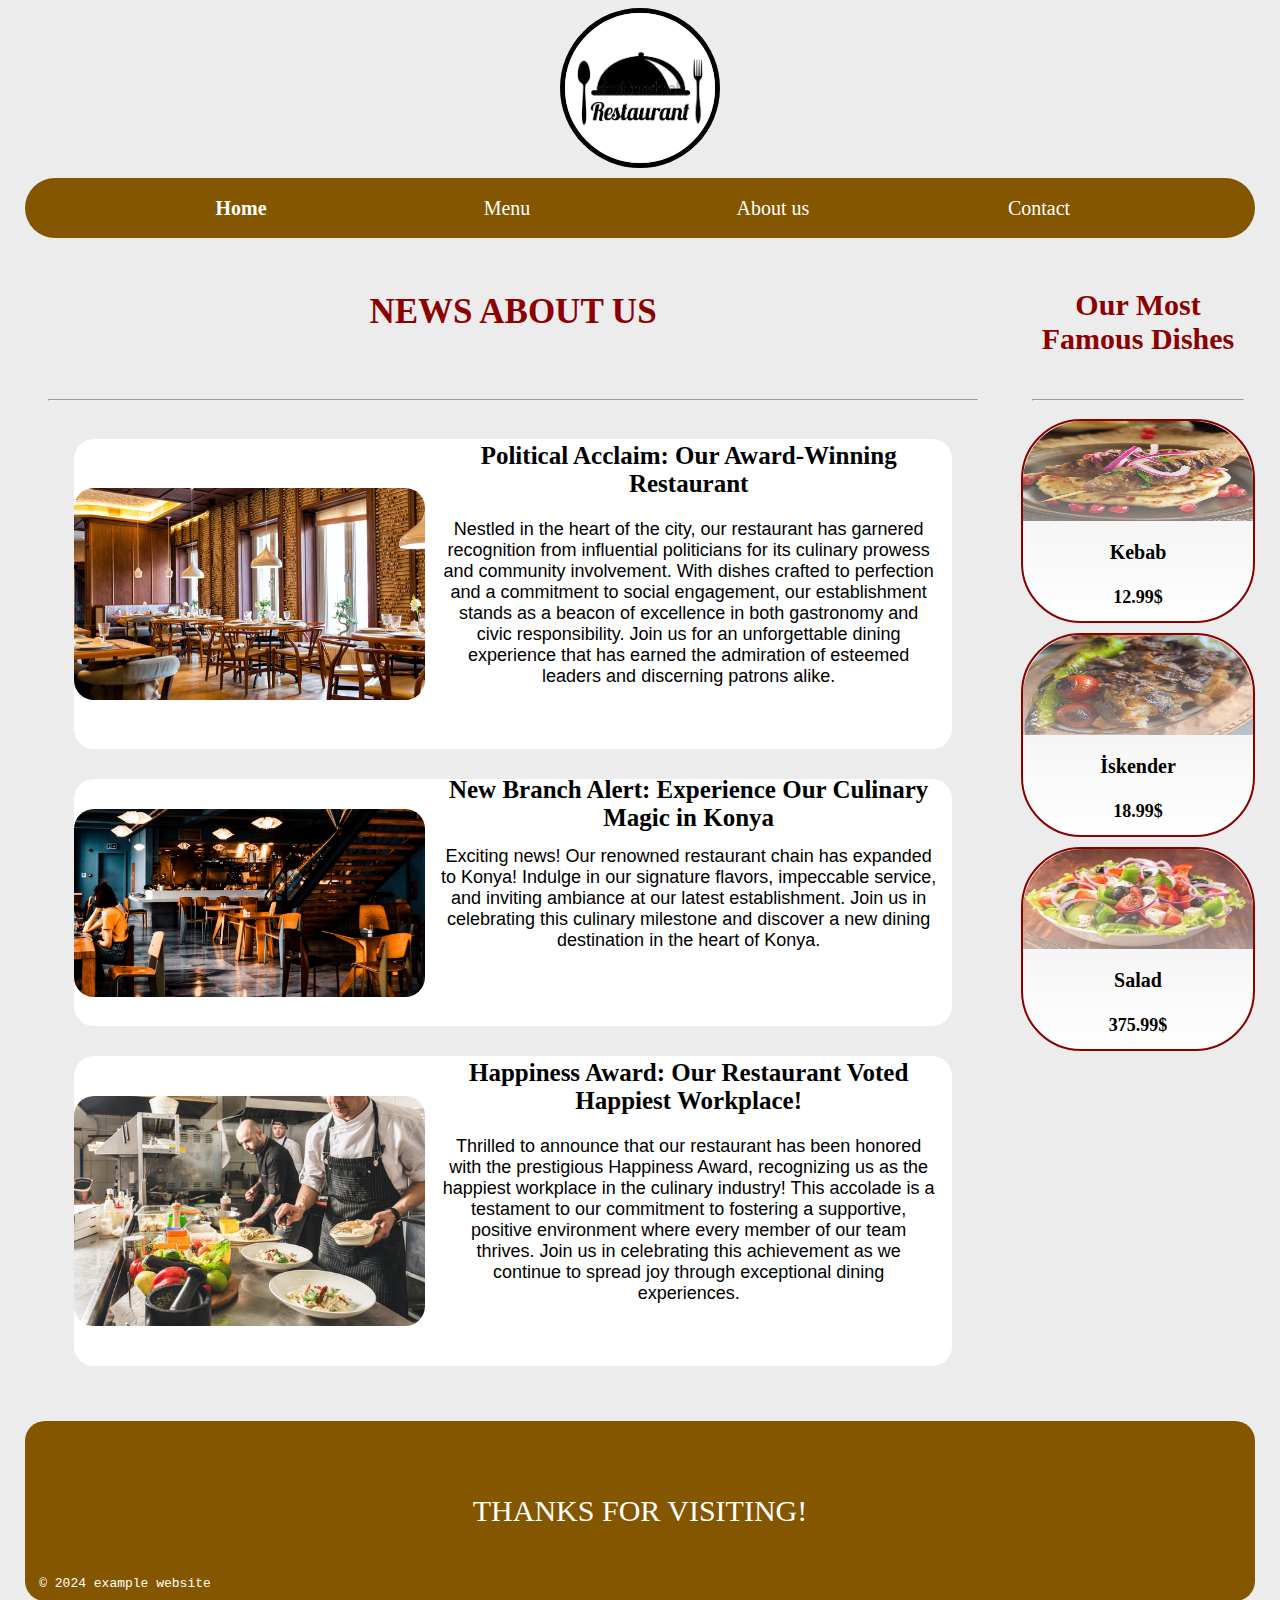
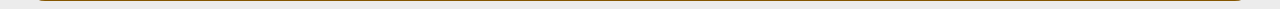
<file: index.html>
<!DOCTYPE html>
<html lang="en">
  <head>
    <meta charset="UTF-8" />
    <meta name="viewport" content="width=device-width, initial-scale=1.0" />

    <title>Home page</title>
    <link rel="icon" type="image/png" href="assets/icons/tab-icon.png" />

    <link rel="stylesheet" href="common/overall-style.css">
    <link rel="stylesheet" href="index-style.css" />
    <link rel="stylesheet" href="common/common-classes.css">
    <link rel="stylesheet" href="common/listing-style.css">
  </head>

  <body>
    <header class="page-header">
      <img src="assets/logo.png" alt="Restaurant Logo" class="main-logo" />
      <nav class="main-nav">
        <a href="#" class="active-nav-tag">Home</a>
        <a href="menu-page/menu.html">Menu</a>
        <a href="about-us-page/about-us.html">About us</a>
        <a href="contact-page/contact.html">Contact</a>
      </nav>
    </header>

    <main>
      <article>
        <h2>NEWS ABOUT US</h2>
        <hr />
        <section class="news clickable">
          <img src="assets/news-pic-1.png" alt="" />
          <h3>Political Acclaim: Our Award-Winning Restaurant</h3>
          <p>
            Nestled in the heart of the city, our restaurant has garnered
            recognition from influential politicians for its culinary prowess
            and community involvement. With dishes crafted to perfection and a
            commitment to social engagement, our establishment stands as a
            beacon of excellence in both gastronomy and civic responsibility.
            Join us for an unforgettable dining experience that has earned the
            admiration of esteemed leaders and discerning patrons alike.
          </p>
        </section>
        <section class="news clickable">
          <img src="assets/news-pic-2.png" alt="" />
          <h3>New Branch Alert: Experience Our Culinary Magic in Konya</h3>
          <p>
            Exciting news! Our renowned restaurant chain has expanded to Konya!
            Indulge in our signature flavors, impeccable service, and inviting
            ambiance at our latest establishment. Join us in celebrating this
            culinary milestone and discover a new dining destination in the
            heart of Konya.
          </p>
        </section>
        <section class="news clickable">
          <img src="assets/news-pic-3.png" alt="" />
          <h3>Happiness Award: Our Restaurant Voted Happiest Workplace!</h3>
          <p>
            Thrilled to announce that our restaurant has been honored with the
            prestigious Happiness Award, recognizing us as the happiest
            workplace in the culinary industry! This accolade is a testament to
            our commitment to fostering a supportive, positive environment where
            every member of our team thrives. Join us in celebrating this
            achievement as we continue to spread joy through exceptional dining
            experiences.
          </p>
        </section>
      </article>

      <aside>
        <h2>Our Most Famous Dishes</h2>
        <hr />
        <section class="dish-listing clickable">
          <img src="assets/meal-pic-1.png" alt="" />
          <p class="dish-name">Kebab</p>
          <p class="dish-price">12.99$</p>
        </section>
        <section class="dish-listing clickable">
          <img src="assets/meal-pic-2.png" alt="" />
          <p class="dish-name">İskender</p>
          <p class="dish-price">18.99$</p>
        </section>
        <section class="dish-listing clickable">
          <img src="assets/meal-pic-3.png" alt="" />
          <p class="dish-name">Salad</p>
          <p class="dish-price">375.99$</p>
        </section>
      </aside>
    </main>

    <footer>
      <p>THANKS FOR VISITING!</p>
      <p class="copright-notice">© 2024 example website</p>
    </footer>
  </body>
</html>
</file>
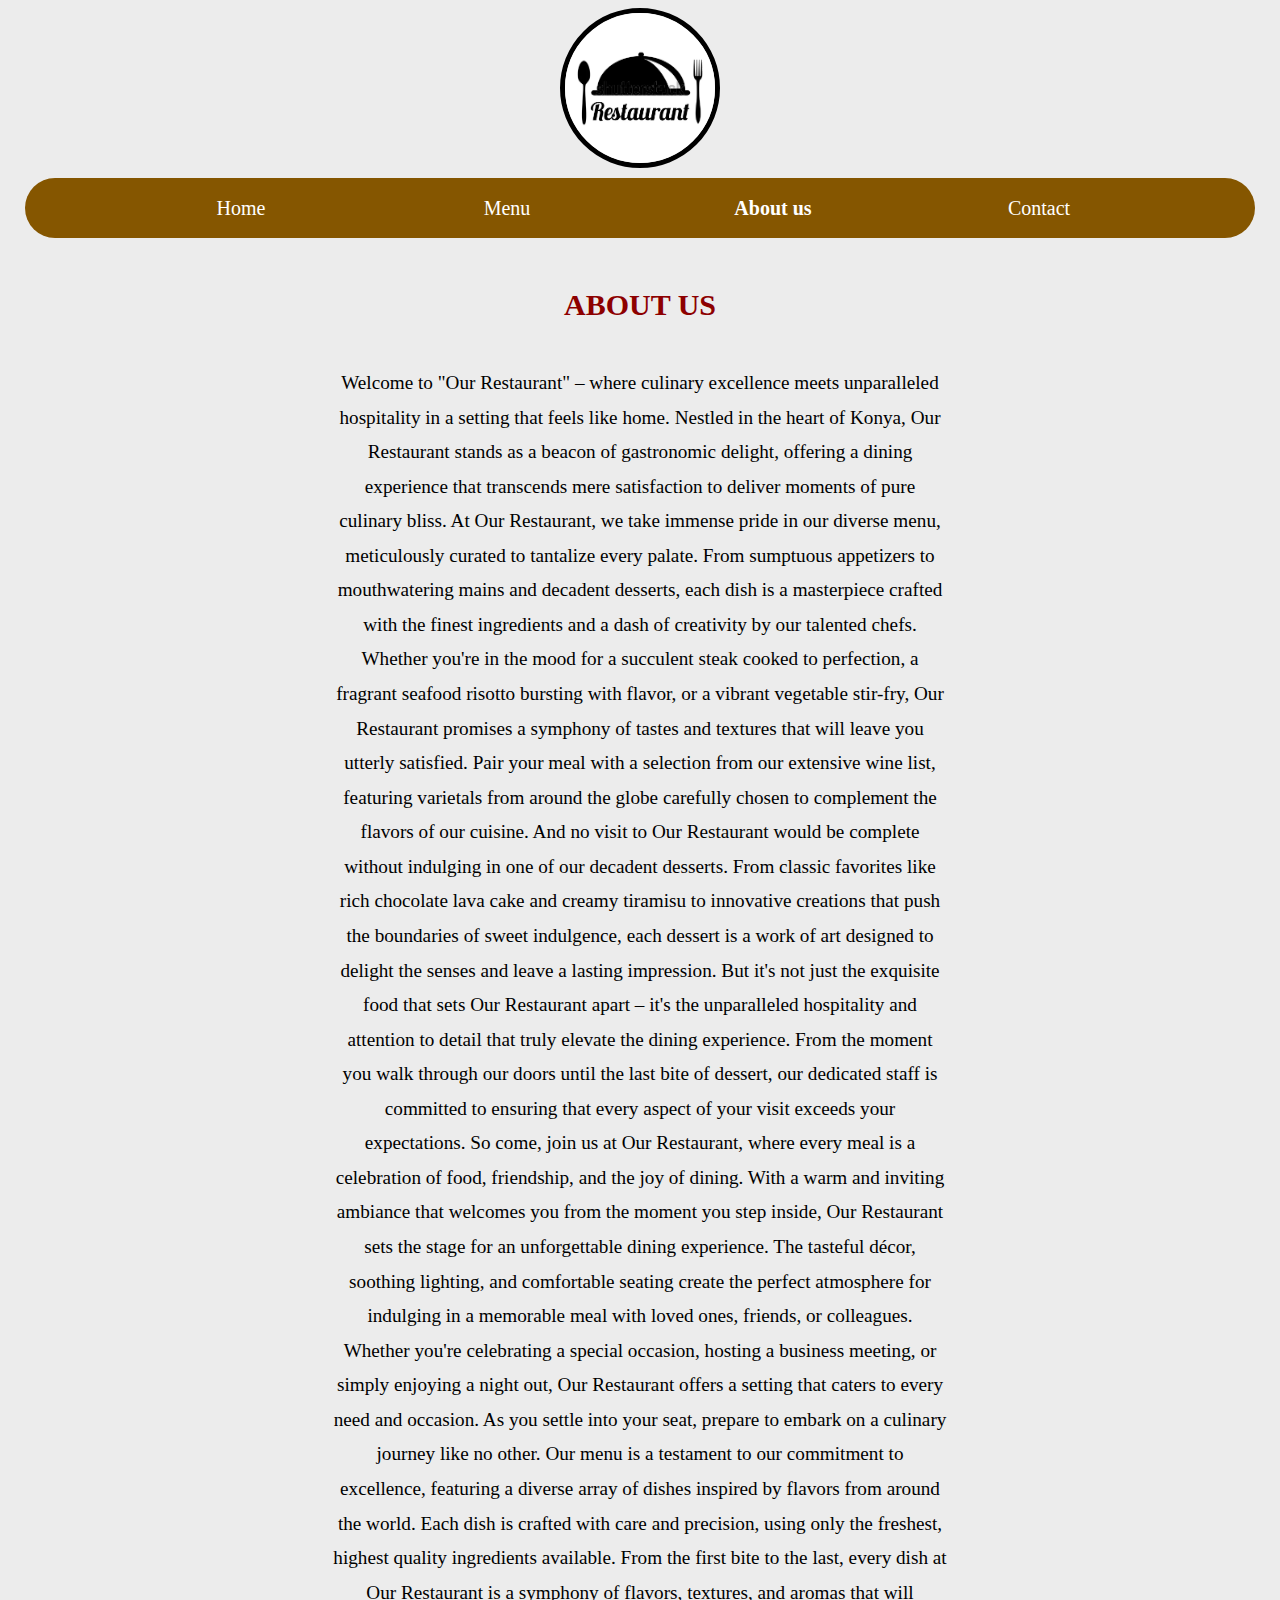
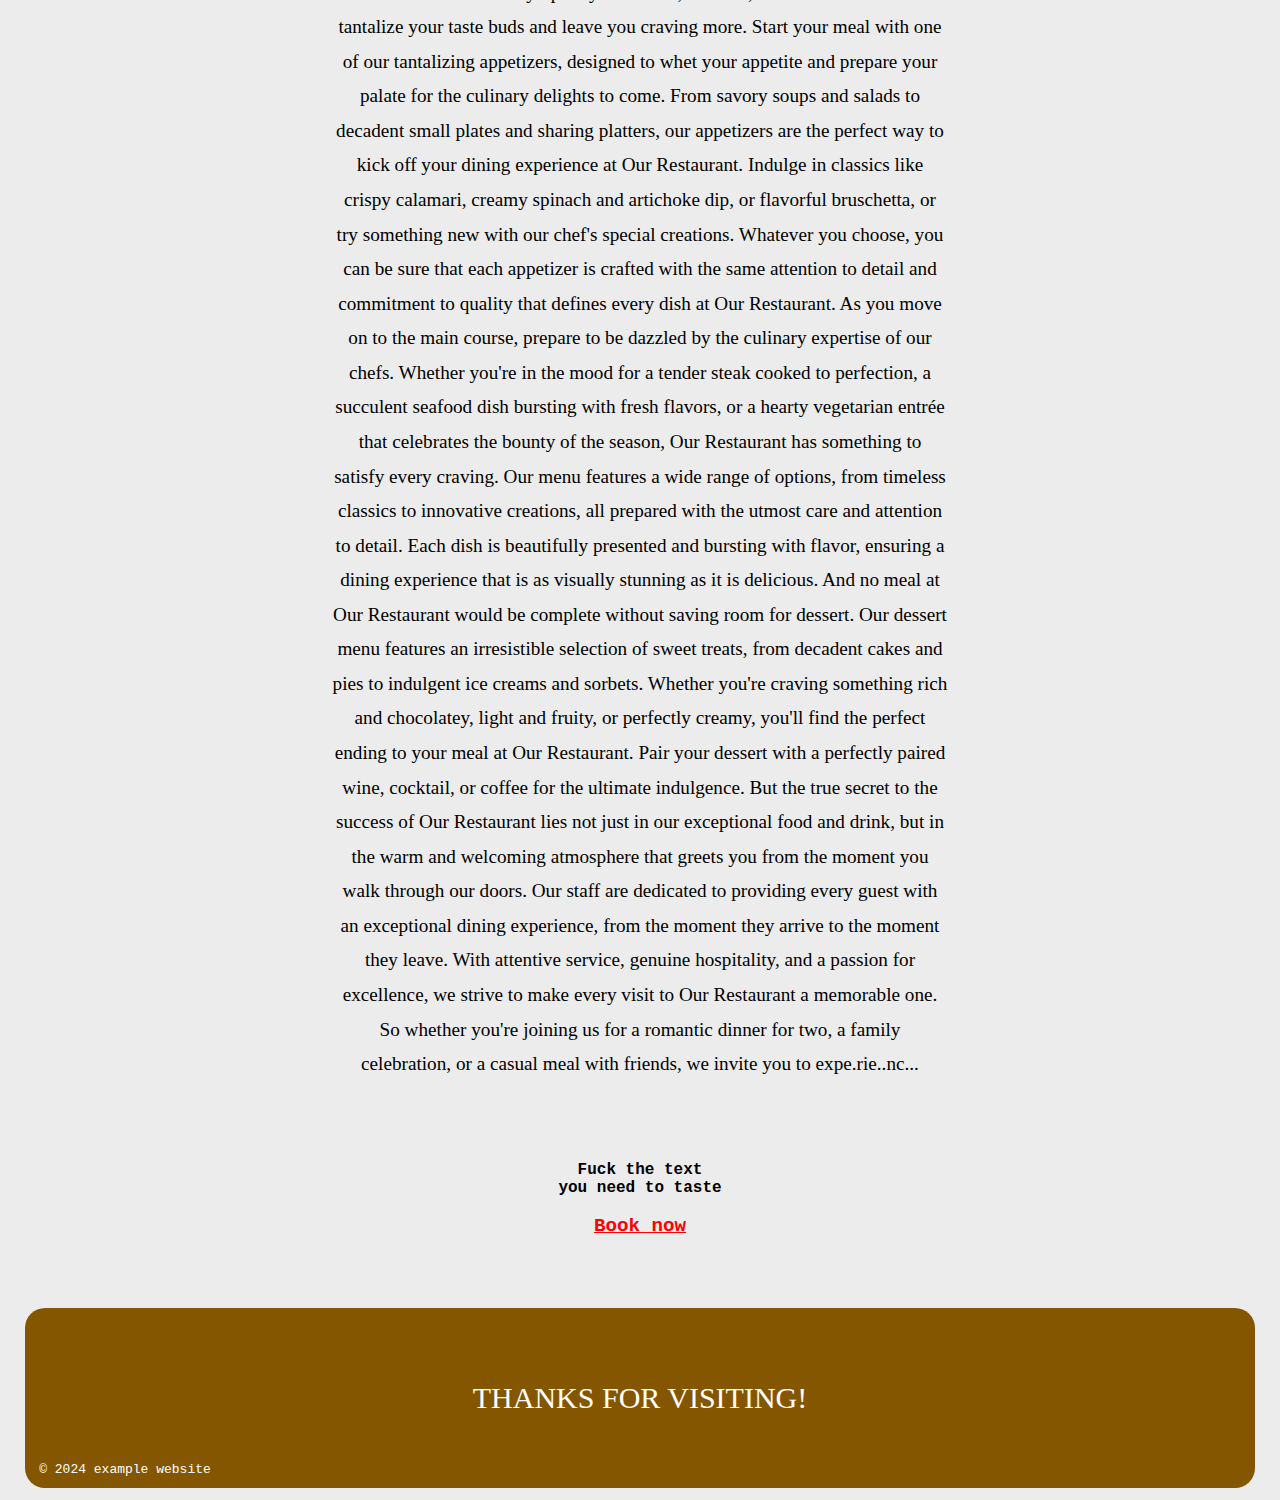
<file: about-us.html>
<!DOCTYPE html>
<html lang="en">
  <head>
    <meta charset="UTF-8" />
    <meta name="viewport" content="width=device-width, initial-scale=1.0" />

    <title></title>
    <link rel="icon" type="image/png" href="assets/icons/tab-icon.png" />

    <link rel="stylesheet" href="common/overall-style.css" />
    <link rel="stylesheet" href="common/common-classes.css" />
    <link rel="stylesheet" href="about-us-style.css" />
  </head>

  <body>
    <header class="page-header">
      <img src="assets/logo.png" alt="Restaurant Logo" class="main-logo" />
      <nav class="main-nav">
        <a href="index.html">Home</a>
        <a href="menu.html">Menu</a>
        <a href="about-us.html" class="active-nav-tag">About us</a>
        <a href="contact.html">Contact</a>
      </nav>
    </header>

    <main>
      <h2>ABOUT US</h2>
      <p>
        Welcome to "Our Restaurant" – where culinary excellence meets
        unparalleled hospitality in a setting that feels like home. Nestled in
        the heart of Konya, Our Restaurant stands as a beacon of gastronomic
        delight, offering a dining experience that transcends mere satisfaction
        to deliver moments of pure culinary bliss. At Our Restaurant, we take
        immense pride in our diverse menu, meticulously curated to tantalize
        every palate. From sumptuous appetizers to mouthwatering mains and
        decadent desserts, each dish is a masterpiece crafted with the finest
        ingredients and a dash of creativity by our talented chefs. Whether
        you're in the mood for a succulent steak cooked to perfection, a
        fragrant seafood risotto bursting with flavor, or a vibrant vegetable
        stir-fry, Our Restaurant promises a symphony of tastes and textures that
        will leave you utterly satisfied. Pair your meal with a selection from
        our extensive wine list, featuring varietals from around the globe
        carefully chosen to complement the flavors of our cuisine. And no visit
        to Our Restaurant would be complete without indulging in one of our
        decadent desserts. From classic favorites like rich chocolate lava cake
        and creamy tiramisu to innovative creations that push the boundaries of
        sweet indulgence, each dessert is a work of art designed to delight the
        senses and leave a lasting impression. But it's not just the exquisite
        food that sets Our Restaurant apart – it's the unparalleled hospitality
        and attention to detail that truly elevate the dining experience. From
        the moment you walk through our doors until the last bite of dessert,
        our dedicated staff is committed to ensuring that every aspect of your
        visit exceeds your expectations. So come, join us at Our Restaurant,
        where every meal is a celebration of food, friendship, and the joy of
        dining. With a warm and inviting ambiance that welcomes you from the
        moment you step inside, Our Restaurant sets the stage for an
        unforgettable dining experience. The tasteful décor, soothing lighting,
        and comfortable seating create the perfect atmosphere for indulging in a
        memorable meal with loved ones, friends, or colleagues. Whether you're
        celebrating a special occasion, hosting a business meeting, or simply
        enjoying a night out, Our Restaurant offers a setting that caters to
        every need and occasion. As you settle into your seat, prepare to embark
        on a culinary journey like no other. Our menu is a testament to our
        commitment to excellence, featuring a diverse array of dishes inspired
        by flavors from around the world. Each dish is crafted with care and
        precision, using only the freshest, highest quality ingredients
        available. From the first bite to the last, every dish at Our Restaurant
        is a symphony of flavors, textures, and aromas that will tantalize your
        taste buds and leave you craving more. Start your meal with one of our
        tantalizing appetizers, designed to whet your appetite and prepare your
        palate for the culinary delights to come. From savory soups and salads
        to decadent small plates and sharing platters, our appetizers are the
        perfect way to kick off your dining experience at Our Restaurant.
        Indulge in classics like crispy calamari, creamy spinach and artichoke
        dip, or flavorful bruschetta, or try something new with our chef's
        special creations. Whatever you choose, you can be sure that each
        appetizer is crafted with the same attention to detail and commitment to
        quality that defines every dish at Our Restaurant. As you move on to the
        main course, prepare to be dazzled by the culinary expertise of our
        chefs. Whether you're in the mood for a tender steak cooked to
        perfection, a succulent seafood dish bursting with fresh flavors, or a
        hearty vegetarian entrée that celebrates the bounty of the season, Our
        Restaurant has something to satisfy every craving. Our menu features a
        wide range of options, from timeless classics to innovative creations,
        all prepared with the utmost care and attention to detail. Each dish is
        beautifully presented and bursting with flavor, ensuring a dining
        experience that is as visually stunning as it is delicious. And no meal
        at Our Restaurant would be complete without saving room for dessert. Our
        dessert menu features an irresistible selection of sweet treats, from
        decadent cakes and pies to indulgent ice creams and sorbets. Whether
        you're craving something rich and chocolatey, light and fruity, or
        perfectly creamy, you'll find the perfect ending to your meal at Our
        Restaurant. Pair your dessert with a perfectly paired wine, cocktail, or
        coffee for the ultimate indulgence. But the true secret to the success
        of Our Restaurant lies not just in our exceptional food and drink, but
        in the warm and welcoming atmosphere that greets you from the moment you
        walk through our doors. Our staff are dedicated to providing every guest
        with an exceptional dining experience, from the moment they arrive to
        the moment they leave. With attentive service, genuine hospitality, and
        a passion for excellence, we strive to make every visit to Our
        Restaurant a memorable one. So whether you're joining us for a romantic
        dinner for two, a family celebration, or a casual meal with friends, we
        invite you to expe.rie..nc...
      </p>
      <pre>
Fuck the text
you need to taste

<a href="contact.html">Book now</a></pre>
    </main>

    <footer>
        <p>THANKS FOR VISITING!</p>
        <p class="copright-notice">© 2024 example website</p>
      </footer>
  </body>
</html>
</file>
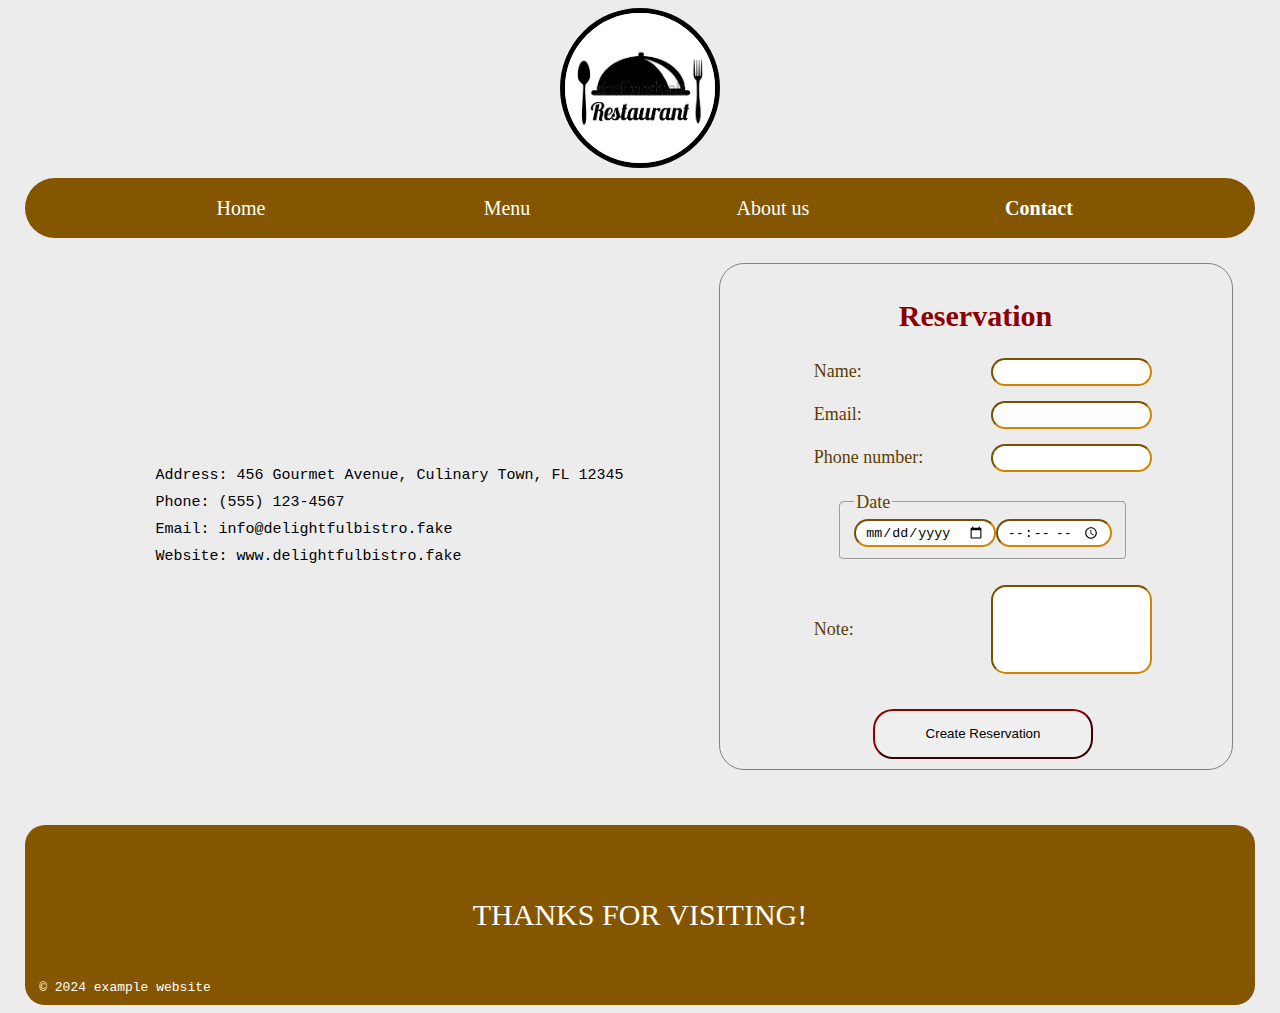
<file: contact.html>
<!DOCTYPE html>
<html lang="en">
  <head>
    <meta charset="UTF-8" />
    <meta name="viewport" content="width=device-width, initial-scale=1.0" />

    <title>Restaurant - Contact</title>
    <link rel="icon" type="image/png" href="assets/icons/tab-icon.png" />

    <link rel="stylesheet" href="common/overall-style.css" />
    <link rel="stylesheet" href="contact-style.css" />
    <link rel="stylesheet" href="common/common-classes.css">
  </head>

  <body>
    <header class="page-header">
      <img src="assets/logo.png" alt="Restaurant Logo" class="main-logo" />
      <nav class="main-nav">
        <a href="index.html">Home</a>
        <a href="menu.html">Menu</a>
        <a href="about-us.html">About us</a>
        <a href="contact.html" class="active-nav-tag">Contact</a>
      </nav>
    </header>

    <main>
      <pre>
            Address: 456 Gourmet Avenue, Culinary Town, FL 12345
            Phone: (555) 123-4567
            Email: info@delightfulbistro.fake
            Website: www.delightfulbistro.fake</pre
      >

      <section>
        <h2>Reservation</h2>
        <form action="" method="get">
          <label for="reservation-name">Name:</label>
          <input type="text" name="reservation-name" id="reservation-name" />

          <label for="reservation-email">Email:</label>
          <input type="email" name="reservation-email" id="reservation-email" />

          <label for="reservation-phone-number">Phone number:</label>
          <input
            type="tel"
            name="reservation-phone-number"
            id="reservation-phone-number"
          />

          <fieldset>
            <legend>Date</legend>
            <input type="date" name="reservation-date" id="reservation-date" />
            <input type="time" name="reservation-time" id="reservation-time" />
          </fieldset>

          <label for="reservation-note">Note:</label>
          <textarea
            type="text"
            name="reservation-note"
            id="reservation-note"
          ></textarea>

          <input type="submit" value="Create Reservation" />
        </form>
      </section>
    </main>

    <footer>
      <p>THANKS FOR VISITING!</p>
      <p class="copright-notice">© 2024 example website</p>
    </footer>
  </body>
</html>
</file>
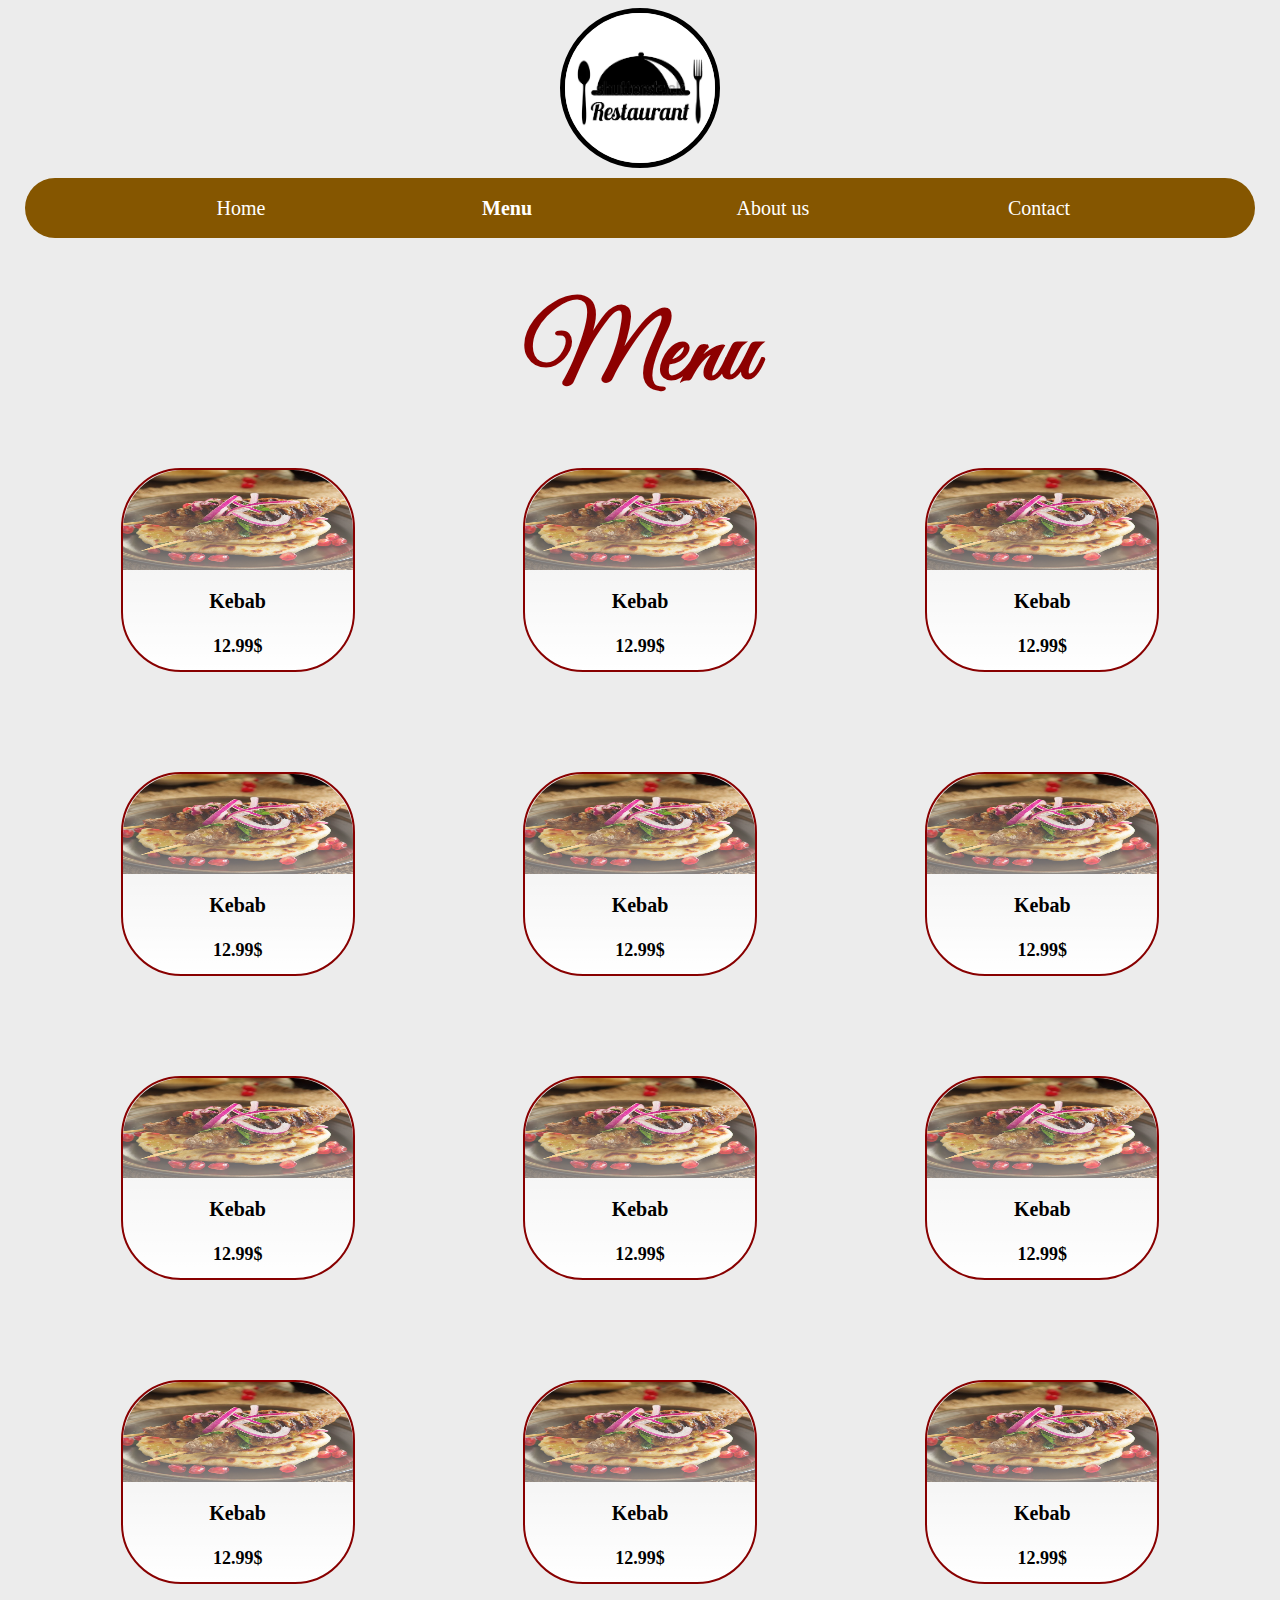
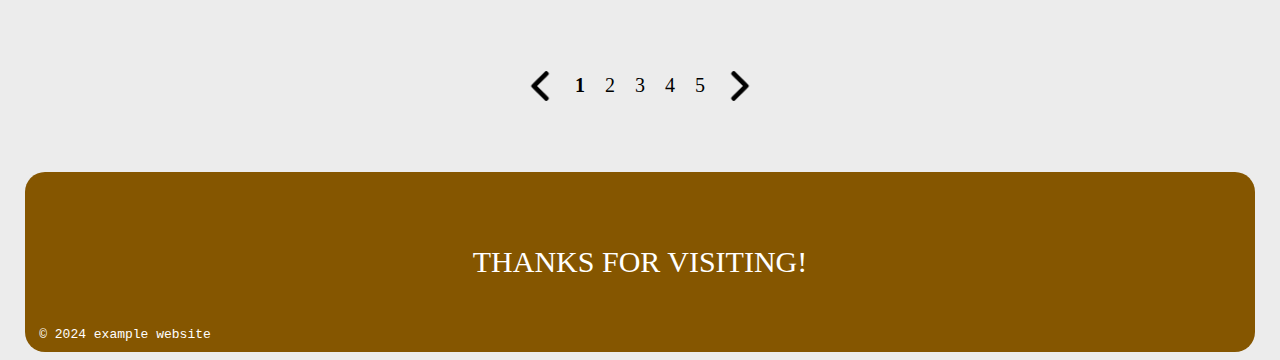
<file: menu.html>
<!DOCTYPE html>
<html lang="en">
  <head>
    <meta charset="UTF-8" />
    <meta name="viewport" content="width=device-width, initial-scale=1.0" />

    <title></title>
    <link rel="icon" type="image/png" href="assets/icons/tab-icon.png" />

    <link rel="stylesheet" href="common/overall-style.css" />
    <link rel="stylesheet" href="common/listing-style.css" />
    <link rel="stylesheet" href="common/common-classes.css" />
    <link rel="stylesheet" href="menu-style.css" />

    <link
      href="https://fonts.googleapis.com/css2?family=Great+Vibes&display=swap"
      rel="stylesheet"
    />
  </head>

  <body>
    <header class="page-header">
      <img src="assets/logo.png" alt="Restaurant Logo" class="main-logo" />
      <nav class="main-nav">
        <a href="index.html">Home</a>
        <a href="menu.html" class="active-nav-tag">Menu</a>
        <a href="about-us.html">About us</a>
        <a href="contact.html">Contact</a>
      </nav>
    </header>

    <main>
      <h2>Menu</h2>
      <section class="listing-panel">
        <section class="dish-listing clickable">
          <img src="assets/meal-pic-1.png" alt="" />
          <p class="dish-name">Kebab</p>
          <p class="dish-price">12.99$</p>
        </section>
        <section class="dish-listing clickable">
          <img src="assets/meal-pic-1.png" alt="" />
          <p class="dish-name">Kebab</p>
          <p class="dish-price">12.99$</p>
        </section>
        <section class="dish-listing clickable">
          <img src="assets/meal-pic-1.png" alt="" />
          <p class="dish-name">Kebab</p>
          <p class="dish-price">12.99$</p>
        </section>
        <section class="dish-listing clickable">
          <img src="assets/meal-pic-1.png" alt="" />
          <p class="dish-name">Kebab</p>
          <p class="dish-price">12.99$</p>
        </section>
        <section class="dish-listing clickable">
          <img src="assets/meal-pic-1.png" alt="" />
          <p class="dish-name">Kebab</p>
          <p class="dish-price">12.99$</p>
        </section>
        <section class="dish-listing clickable">
          <img src="assets/meal-pic-1.png" alt="" />
          <p class="dish-name">Kebab</p>
          <p class="dish-price">12.99$</p>
        </section>
        <section class="dish-listing clickable">
          <img src="assets/meal-pic-1.png" alt="" />
          <p class="dish-name">Kebab</p>
          <p class="dish-price">12.99$</p>
        </section>
        <section class="dish-listing clickable">
          <img src="assets/meal-pic-1.png" alt="" />
          <p class="dish-name">Kebab</p>
          <p class="dish-price">12.99$</p>
        </section>
        <section class="dish-listing clickable">
          <img src="assets/meal-pic-1.png" alt="" />
          <p class="dish-name">Kebab</p>
          <p class="dish-price">12.99$</p>
        </section>
        <section class="dish-listing clickable">
          <img src="assets/meal-pic-1.png" alt="" />
          <p class="dish-name">Kebab</p>
          <p class="dish-price">12.99$</p>
        </section>
        <section class="dish-listing clickable">
          <img src="assets/meal-pic-1.png" alt="" />
          <p class="dish-name">Kebab</p>
          <p class="dish-price">12.99$</p>
        </section>
        <section class="dish-listing clickable">
          <img src="assets/meal-pic-1.png" alt="" />
          <p class="dish-name">Kebab</p>
          <p class="dish-price">12.99$</p>
        </section>
      </section>

      <nav class="pager">
        <img
          src="assets/icons/change-page-icon.png"
          alt="Previous page"
          class="previous-page-icon clickable"
        />
        <p class="page-selector clickable active-nav-tag">1</p>
        <p class="page-selector clickable">2</p>
        <p class="page-selector clickable">3</p>
        <p class="page-selector clickable">4</p>
        <p class="page-selector clickable">5</p>
        <img
          src="assets/icons/change-page-icon.png"
          alt="Previous page"
          class="next-page-icon clickable"
        />
      </nav>
    </main>

    <footer>
      <p>THANKS FOR VISITING!</p>

      <p class="copright-notice">© 2024 example website</p>
    </footer>
  </body>
</html>
</file>
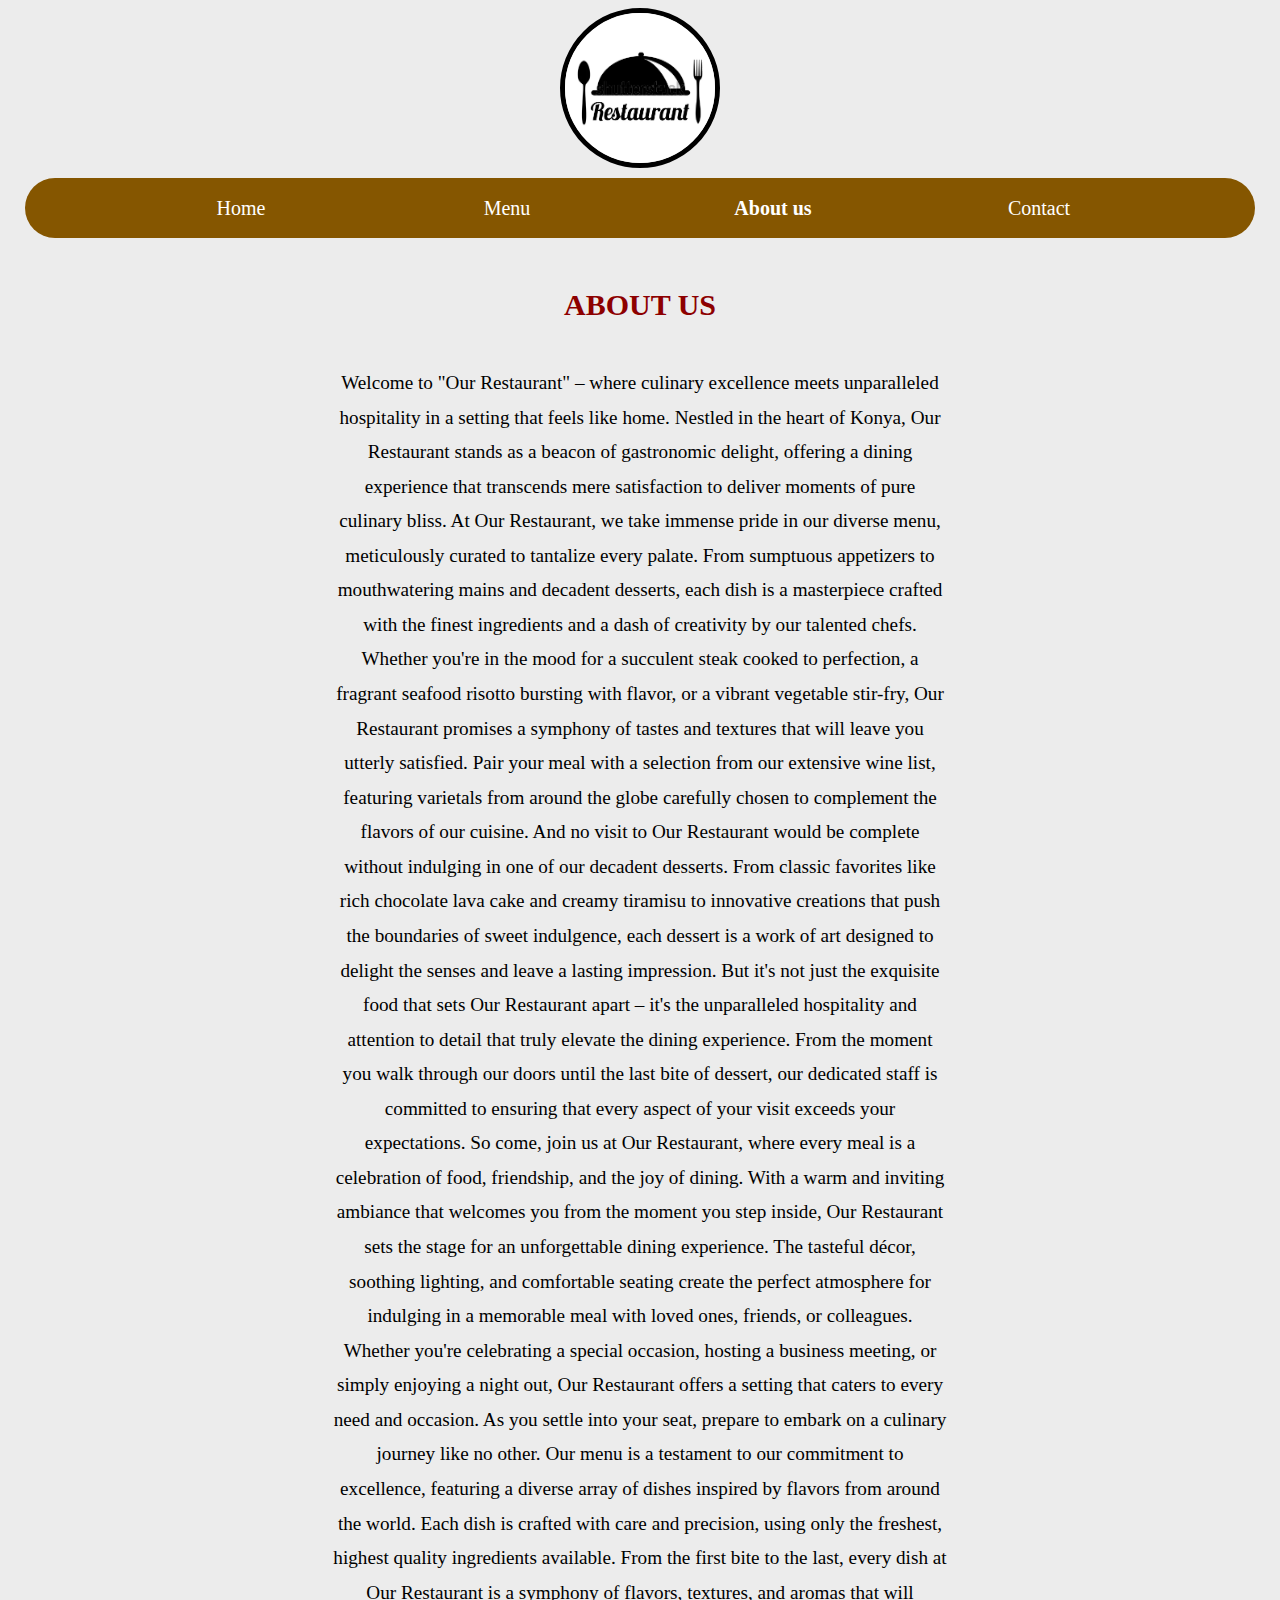
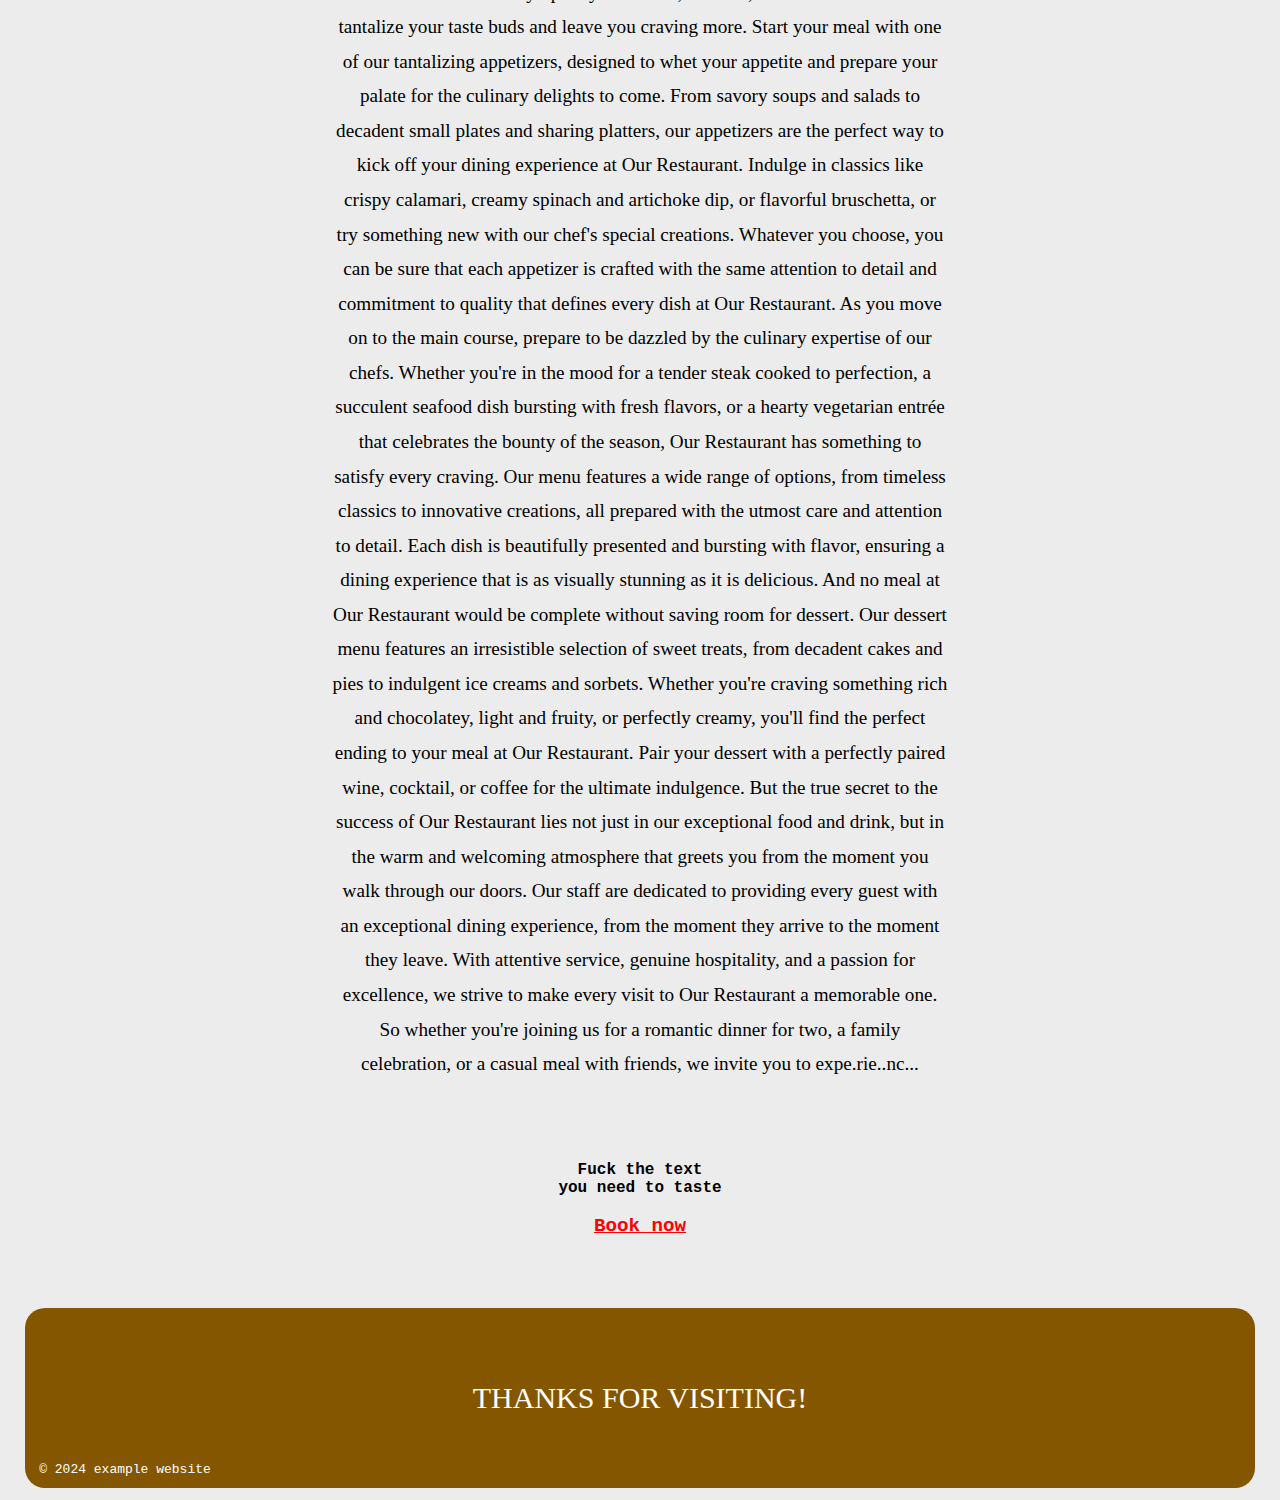
<file: about-us-page/about-us.html>
<!DOCTYPE html>
<html lang="en">
  <head>
    <meta charset="UTF-8" />
    <meta name="viewport" content="width=device-width, initial-scale=1.0" />

    <title>About us</title>
    <link rel="icon" type="image/png" href="../assets/icons/tab-icon.png" />

    <link rel="stylesheet" href="../common/overall-style.css" />
    <link rel="stylesheet" href="../common/common-classes.css" />
    <link rel="stylesheet" href="about-us-style.css" />
  </head>

  <body>
    <header class="page-header">
      <img src="../assets/logo.png" alt="Restaurant Logo" class="main-logo" />
      <nav class="main-nav">
        <a href="../index.html">Home</a>
        <a href="../menu-page/menu.html">Menu</a>
        <a href="#" class="active-nav-tag">About us</a>
        <a href="../contact-page/contact.html">Contact</a>
      </nav>
    </header>

    <main>
      <h2>ABOUT US</h2>
      <p>
        Welcome to "Our Restaurant" – where culinary excellence meets
        unparalleled hospitality in a setting that feels like home. Nestled in
        the heart of Konya, Our Restaurant stands as a beacon of gastronomic
        delight, offering a dining experience that transcends mere satisfaction
        to deliver moments of pure culinary bliss. At Our Restaurant, we take
        immense pride in our diverse menu, meticulously curated to tantalize
        every palate. From sumptuous appetizers to mouthwatering mains and
        decadent desserts, each dish is a masterpiece crafted with the finest
        ingredients and a dash of creativity by our talented chefs. Whether
        you're in the mood for a succulent steak cooked to perfection, a
        fragrant seafood risotto bursting with flavor, or a vibrant vegetable
        stir-fry, Our Restaurant promises a symphony of tastes and textures that
        will leave you utterly satisfied. Pair your meal with a selection from
        our extensive wine list, featuring varietals from around the globe
        carefully chosen to complement the flavors of our cuisine. And no visit
        to Our Restaurant would be complete without indulging in one of our
        decadent desserts. From classic favorites like rich chocolate lava cake
        and creamy tiramisu to innovative creations that push the boundaries of
        sweet indulgence, each dessert is a work of art designed to delight the
        senses and leave a lasting impression. But it's not just the exquisite
        food that sets Our Restaurant apart – it's the unparalleled hospitality
        and attention to detail that truly elevate the dining experience. From
        the moment you walk through our doors until the last bite of dessert,
        our dedicated staff is committed to ensuring that every aspect of your
        visit exceeds your expectations. So come, join us at Our Restaurant,
        where every meal is a celebration of food, friendship, and the joy of
        dining. With a warm and inviting ambiance that welcomes you from the
        moment you step inside, Our Restaurant sets the stage for an
        unforgettable dining experience. The tasteful décor, soothing lighting,
        and comfortable seating create the perfect atmosphere for indulging in a
        memorable meal with loved ones, friends, or colleagues. Whether you're
        celebrating a special occasion, hosting a business meeting, or simply
        enjoying a night out, Our Restaurant offers a setting that caters to
        every need and occasion. As you settle into your seat, prepare to embark
        on a culinary journey like no other. Our menu is a testament to our
        commitment to excellence, featuring a diverse array of dishes inspired
        by flavors from around the world. Each dish is crafted with care and
        precision, using only the freshest, highest quality ingredients
        available. From the first bite to the last, every dish at Our Restaurant
        is a symphony of flavors, textures, and aromas that will tantalize your
        taste buds and leave you craving more. Start your meal with one of our
        tantalizing appetizers, designed to whet your appetite and prepare your
        palate for the culinary delights to come. From savory soups and salads
        to decadent small plates and sharing platters, our appetizers are the
        perfect way to kick off your dining experience at Our Restaurant.
        Indulge in classics like crispy calamari, creamy spinach and artichoke
        dip, or flavorful bruschetta, or try something new with our chef's
        special creations. Whatever you choose, you can be sure that each
        appetizer is crafted with the same attention to detail and commitment to
        quality that defines every dish at Our Restaurant. As you move on to the
        main course, prepare to be dazzled by the culinary expertise of our
        chefs. Whether you're in the mood for a tender steak cooked to
        perfection, a succulent seafood dish bursting with fresh flavors, or a
        hearty vegetarian entrée that celebrates the bounty of the season, Our
        Restaurant has something to satisfy every craving. Our menu features a
        wide range of options, from timeless classics to innovative creations,
        all prepared with the utmost care and attention to detail. Each dish is
        beautifully presented and bursting with flavor, ensuring a dining
        experience that is as visually stunning as it is delicious. And no meal
        at Our Restaurant would be complete without saving room for dessert. Our
        dessert menu features an irresistible selection of sweet treats, from
        decadent cakes and pies to indulgent ice creams and sorbets. Whether
        you're craving something rich and chocolatey, light and fruity, or
        perfectly creamy, you'll find the perfect ending to your meal at Our
        Restaurant. Pair your dessert with a perfectly paired wine, cocktail, or
        coffee for the ultimate indulgence. But the true secret to the success
        of Our Restaurant lies not just in our exceptional food and drink, but
        in the warm and welcoming atmosphere that greets you from the moment you
        walk through our doors. Our staff are dedicated to providing every guest
        with an exceptional dining experience, from the moment they arrive to
        the moment they leave. With attentive service, genuine hospitality, and
        a passion for excellence, we strive to make every visit to Our
        Restaurant a memorable one. So whether you're joining us for a romantic
        dinner for two, a family celebration, or a casual meal with friends, we
        invite you to expe.rie..nc...
      </p>
      <pre>
Fuck the text
you need to taste

<a href="../contact-page/contact.html">Book now</a></pre>
    </main>

    <footer>
        <p>THANKS FOR VISITING!</p>
        <p class="copright-notice">© 2024 example website</p>
      </footer>
  </body>
</html>
</file>
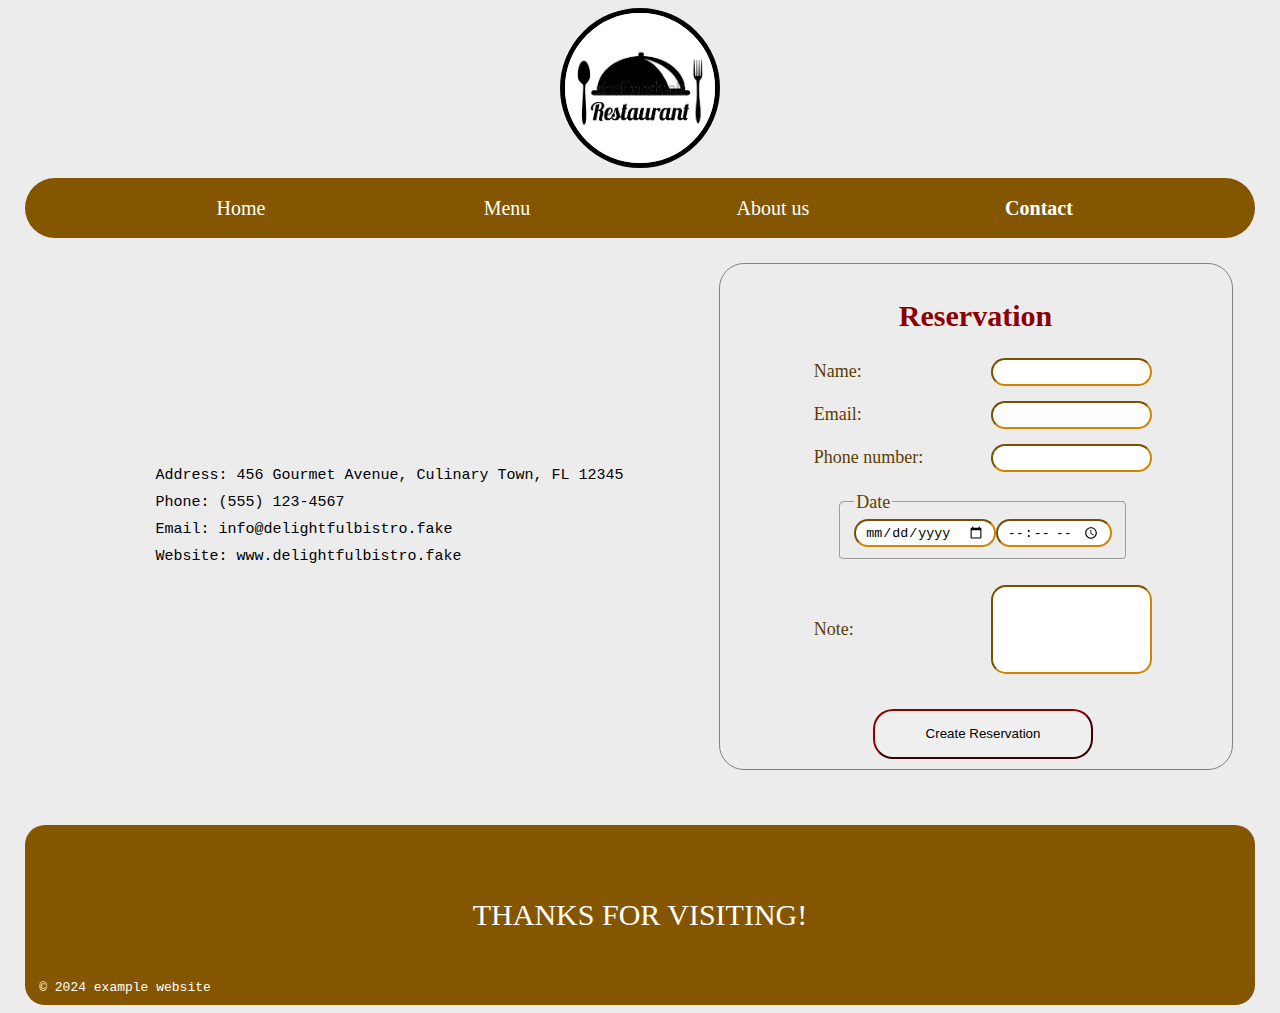
<file: contact-page/contact.html>
<!DOCTYPE html>
<html lang="en">
  <head>
    <meta charset="UTF-8" />
    <meta name="viewport" content="width=device-width, initial-scale=1.0" />

    <title>Contact</title>
    <link rel="icon" type="image/png" href="../assets/icons/tab-icon.png" />

    <link rel="stylesheet" href="../common/overall-style.css" />
    <link rel="stylesheet" href="contact-style.css" />
    <link rel="stylesheet" href="../common/common-classes.css">
  </head>

  <body>
    <header class="page-header">
      <img src="../assets/logo.png" alt="Restaurant Logo" class="main-logo" />
      <nav class="main-nav">
        <a href="../index.html">Home</a>
        <a href="../menu-page/menu.html">Menu</a>
        <a href="../about-us-page/about-us.html">About us</a>
        <a href="#" class="active-nav-tag">Contact</a>
      </nav>
    </header>

    <main>
      <pre>
            Address: 456 Gourmet Avenue, Culinary Town, FL 12345
            Phone: (555) 123-4567
            Email: info@delightfulbistro.fake
            Website: www.delightfulbistro.fake</pre
      >

      <section>
        <h2>Reservation</h2>
        <form action="" method="get">
          <label for="reservation-name">Name:</label>
          <input type="text" name="reservation-name" id="reservation-name" />

          <label for="reservation-email">Email:</label>
          <input type="email" name="reservation-email" id="reservation-email" />

          <label for="reservation-phone-number">Phone number:</label>
          <input
            type="tel"
            name="reservation-phone-number"
            id="reservation-phone-number"
          />

          <fieldset>
            <legend>Date</legend>
            <input type="date" name="reservation-date" id="reservation-date" />
            <input type="time" name="reservation-time" id="reservation-time" />
          </fieldset>

          <label for="reservation-note">Note:</label>
          <textarea
            type="text"
            name="reservation-note"
            id="reservation-note"
          ></textarea>

          <input type="submit" value="Create Reservation" />
        </form>
      </section>
    </main>

    <footer>
      <p>THANKS FOR VISITING!</p>
      <p class="copright-notice">© 2024 example website</p>
    </footer>
  </body>
</html>
</file>
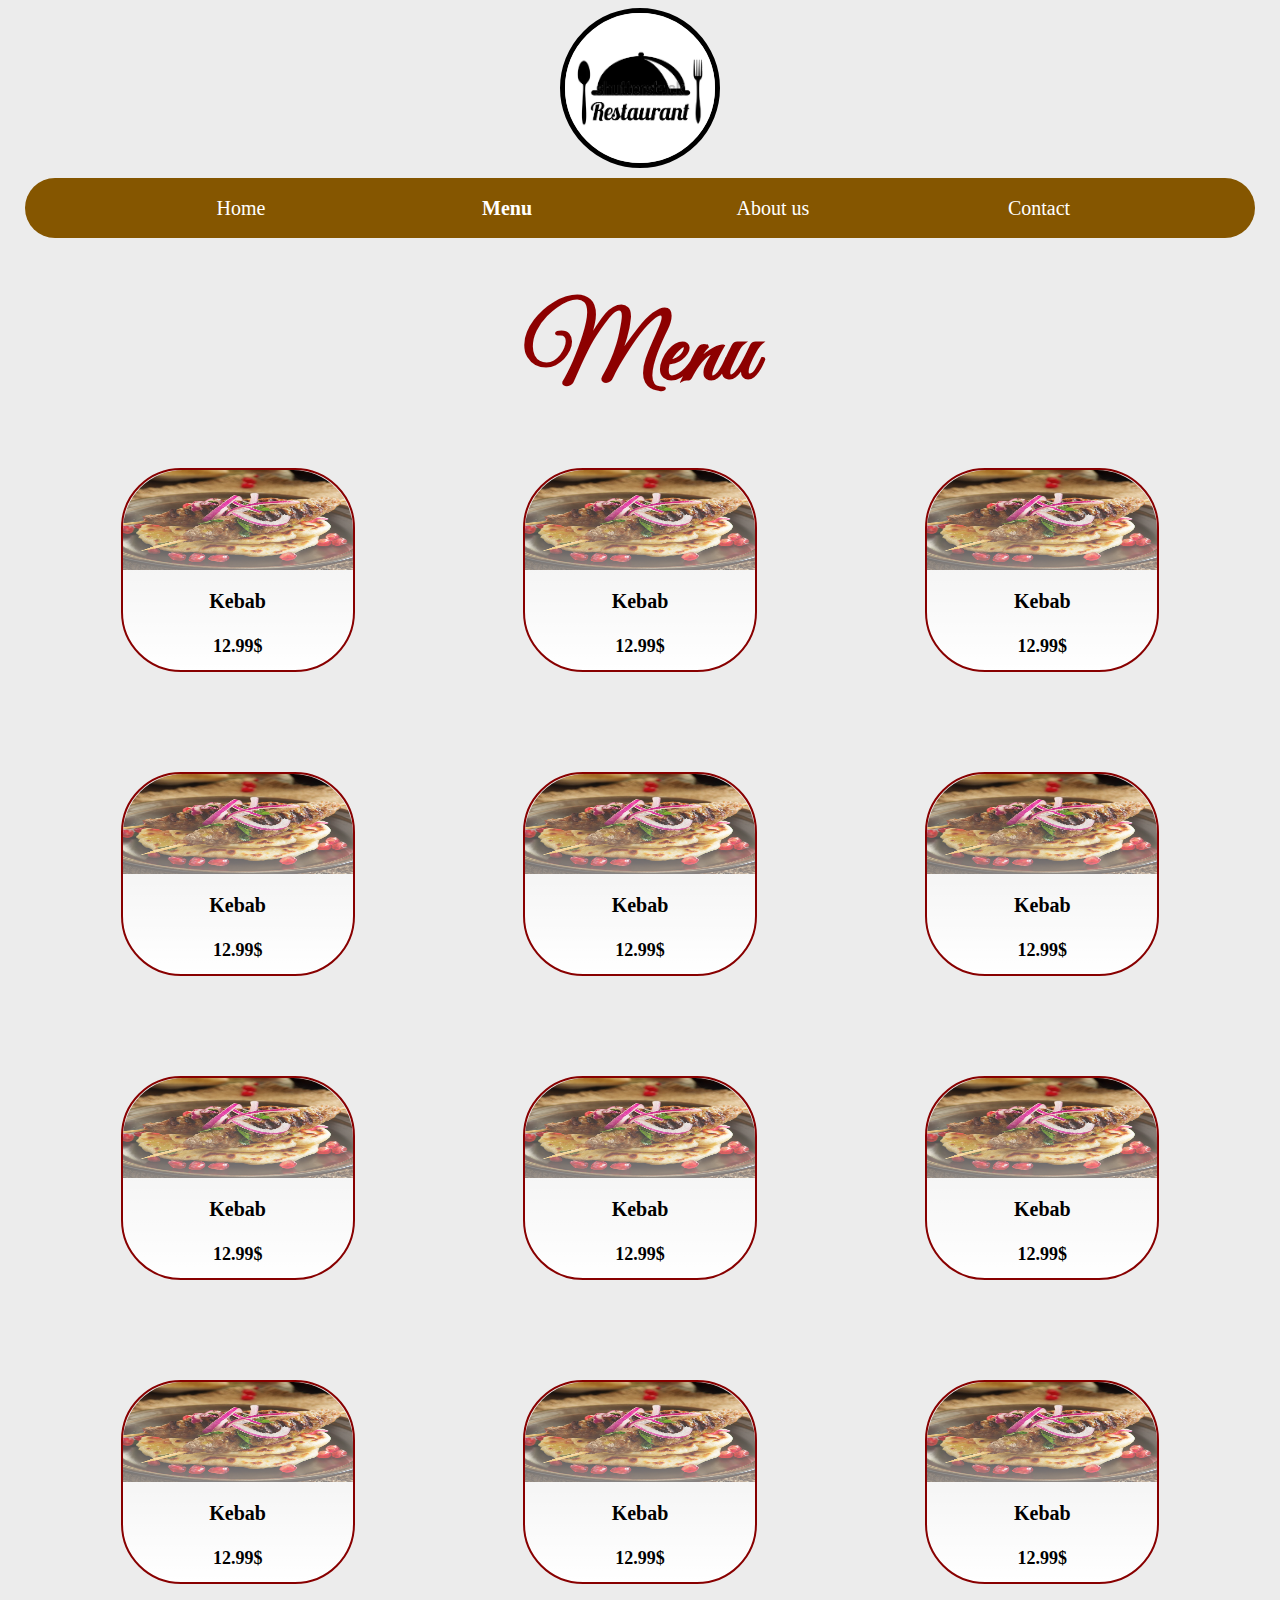
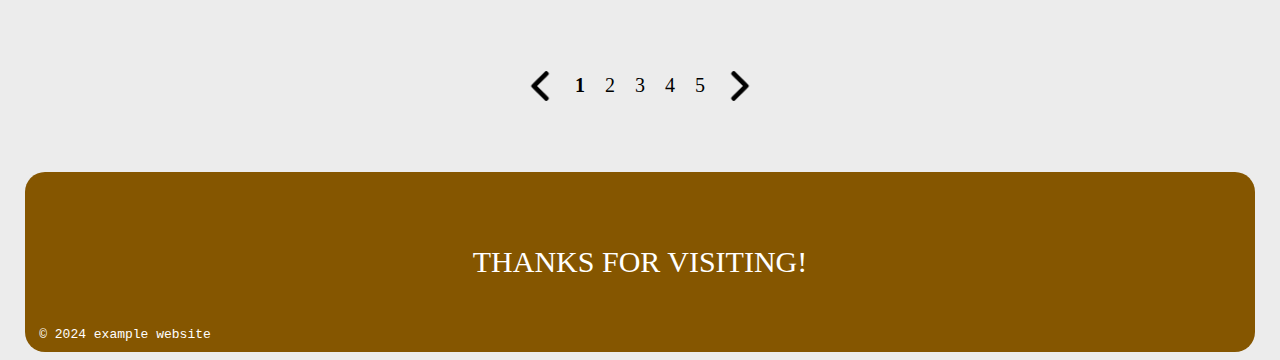
<file: menu-page/menu.html>
<!DOCTYPE html>
<html lang="en">
  <head>
    <meta charset="UTF-8" />
    <meta name="viewport" content="width=device-width, initial-scale=1.0" />

    <title>Menu</title>
    <link rel="icon" type="image/png" href="../assets/icons/tab-icon.png" />

    <link rel="stylesheet" href="../common/overall-style.css" />
    <link rel="stylesheet" href="../common/listing-style.css" />
    <link rel="stylesheet" href="../common/common-classes.css" />
    <link rel="stylesheet" href="menu-style.css" />

    <link
      href="https://fonts.googleapis.com/css2?family=Great+Vibes&display=swap"
      rel="stylesheet"
    />
  </head>

  <body>
    <header class="page-header">
      <img src="../assets/logo.png" alt="Restaurant Logo" class="main-logo" />
      <nav class="main-nav">
        <a href="../index.html">Home</a>
        <a href="#" class="active-nav-tag">Menu</a>
        <a href="../about-us-page/about-us.html">About us</a>
        <a href="../contact-page/contact.html">Contact</a>
      </nav>
    </header>

    <main>
      <h2>Menu</h2>
      <section class="listing-panel">
        <section class="dish-listing clickable">
          <img src="../assets/meal-pic-1.png" alt="" />
          <p class="dish-name">Kebab</p>
          <p class="dish-price">12.99$</p>
        </section>
        <section class="dish-listing clickable">
          <img src="../assets/meal-pic-1.png" alt="" />
          <p class="dish-name">Kebab</p>
          <p class="dish-price">12.99$</p>
        </section>
        <section class="dish-listing clickable">
          <img src="../assets/meal-pic-1.png" alt="" />
          <p class="dish-name">Kebab</p>
          <p class="dish-price">12.99$</p>
        </section>
        <section class="dish-listing clickable">
          <img src="../assets/meal-pic-1.png" alt="" />
          <p class="dish-name">Kebab</p>
          <p class="dish-price">12.99$</p>
        </section>
        <section class="dish-listing clickable">
          <img src="../assets/meal-pic-1.png" alt="" />
          <p class="dish-name">Kebab</p>
          <p class="dish-price">12.99$</p>
        </section>
        <section class="dish-listing clickable">
          <img src="../assets/meal-pic-1.png" alt="" />
          <p class="dish-name">Kebab</p>
          <p class="dish-price">12.99$</p>
        </section>
        <section class="dish-listing clickable">
          <img src="../assets/meal-pic-1.png" alt="" />
          <p class="dish-name">Kebab</p>
          <p class="dish-price">12.99$</p>
        </section>
        <section class="dish-listing clickable">
          <img src="../assets/meal-pic-1.png" alt="" />
          <p class="dish-name">Kebab</p>
          <p class="dish-price">12.99$</p>
        </section>
        <section class="dish-listing clickable">
          <img src="../assets/meal-pic-1.png" alt="" />
          <p class="dish-name">Kebab</p>
          <p class="dish-price">12.99$</p>
        </section>
        <section class="dish-listing clickable">
          <img src="../assets/meal-pic-1.png" alt="" />
          <p class="dish-name">Kebab</p>
          <p class="dish-price">12.99$</p>
        </section>
        <section class="dish-listing clickable">
          <img src="../assets/meal-pic-1.png" alt="" />
          <p class="dish-name">Kebab</p>
          <p class="dish-price">12.99$</p>
        </section>
        <section class="dish-listing clickable">
          <img src="../assets/meal-pic-1.png" alt="" />
          <p class="dish-name">Kebab</p>
          <p class="dish-price">12.99$</p>
        </section>
      </section>

      <nav class="pager">
        <img
          src="../assets/icons/change-page-icon.png"
          alt="Previous page"
          class="previous-page-icon clickable"
        />
        <p class="page-selector clickable active-nav-tag">1</p>
        <p class="page-selector clickable">2</p>
        <p class="page-selector clickable">3</p>
        <p class="page-selector clickable">4</p>
        <p class="page-selector clickable">5</p>
        <img
          src="../assets/icons/change-page-icon.png"
          alt="Previous page"
          class="next-page-icon clickable"
        />
      </nav>
    </main>

    <footer>
      <p>THANKS FOR VISITING!</p>

      <p class="copright-notice">© 2024 example website</p>
    </footer>
  </body>
</html>
</file>
<file: common/overall-style.css>
:root {
  --clr-background: rgb(133, 86, 0);
  --clr-dark-red: rgb(141, 0, 0);
}

body {
  background-color: rgb(236, 236, 236);

  min-width: 1200px;
  min-height: 100vh;

  margin-left: 25px;
  margin-right: 25px;

  display: flex;
  flex-direction: column;
  justify-content: flex-start;
  gap: 25px;
}

h2{
  font-size: 30px;
  color: var(--clr-dark-red);
  user-select: none;
}

main{
  flex-grow: 1;
}

.page-header {
  display: flex;
  flex-direction: column;
  gap: 10px;
}

.main-logo {
  border: 5px solid black;
  border-radius: 250px;

  height: 150px;
  width: 150px;

  align-self: center;
}

.main-nav {
  display: flex;
  justify-content: space-evenly;
  align-items: center;

  background-color: var(--clr-background);
  border-radius: 200px;
  height: 60px;

  font-family: Georgia, "Times New Roman", Times, serif;
  font-size: 20px;
  font-weight: 500;
}

.main-nav a {
  color: white;
  text-decoration: none;
  width: 100px;
  text-align: center;
}

.main-nav a:hover {
  color: rgb(179, 179, 179);
}

.main-nav a.active-nav-tag:hover{
  color: white;
}

footer {
  margin-top: 30px;
  height: 20vh;
  background-color: var(--clr-background);
  border-radius: 20px;

  position: relative;
}

footer p {
  margin: 0px;
  position: absolute;
  top: 50%;
  left: 50%;
  transform: translate(-50%, -50%);

  font-family: "Indie Flower", cursive;
  font-size: 30px;
  color: white;
}

.copright-notice{
  top: 90%;
  left: 100px;
  font-family: 'Courier New', Courier, monospace;
  font-size: small;
}
</file>
<file: index-style.css>
:root {
  --news-radius: 20px;
}

main {
  display: flex;
  gap: 20px;
}

/* article */

article {
  display: flex;
  flex-direction: column;
  align-items: center;
  gap: 30px;
}

article hr {
  width: 95%;
}

article h2 {
  font-size: 35px;
}

.news {
  width: 90%;

  display: grid;
  grid-template-rows: 20% 80%;
  grid-template-columns: 40% 60%;

  border-radius: var(--news-radius);

  background-color: rgb(255, 255, 255);

  text-align: center;
}

.news img {
  grid-row: 1 / span 2;
  grid-column: 1 / 2;

  width: 100%;

  align-self: center;
  border-radius: var(--news-radius);
}

.news h3 {
  justify-self: center;
  align-self: center;

  margin-left: 15px;
  margin-right: 15px;

  font-size: 25px;
}
.news p {
  margin-left: 15px;
  margin-right: 15px;

  font-size: large;
  font-family: "Gill Sans", "Gill Sans MT", Calibri, "Trebuchet MS", sans-serif;
}

/* /article */


/* aside */

aside {
  display: flex;
  flex-direction: column;
  align-items: center;
  gap: 10px;

  text-align: center;
}

aside hr {
  width: 90%;
}

/* /aside */
</file>
<file: common/common-classes.css>
.clickable {
  cursor: pointer;
}

.active-nav-tag{
  font-weight: 900;
  cursor:default;
}
</file>
<file: common/listing-style.css>
.dish-listing {
    background-color: white;
    background: linear-gradient(to bottom, rgba(255, 255, 255, 0), rgba(255, 255, 255, 1));;
  
    height: 190px;
    width: 230px;

    padding-bottom: 10px;
  
    display: flex;
    flex-direction: column;
    align-items: center;
    justify-content: space-between;
    text-align: center;
  
    border: 2px solid rgb(136, 0, 0);
    border-radius: 60px;
  }
  
  .dish-listing:hover {
    border-color: red;
    background: fixed;
  }
  
  .dish-listing img {
    height: 100px;
    width: 100%;
    border-top-left-radius: 60px;
    border-top-right-radius: 60px;

    z-index: -1;
  }
  
  .dish-name {
    font-weight: bolder;
    font-size: 20px;
    margin: 10px;
  }
  
  .dish-price {
    font-weight: bolder;
    font-size: 18px;
    margin: 3px;
  }
</file>
<file: about-us-style.css>
main {
  align-self: center;

  display: flex;
  flex-direction: column;
  align-items: center;

  width: 50%;

  text-align: center;
}

p {
  font-size: larger;
  text-align: center;

  line-height: 1.8em;
}

pre {
  font-size: large;
  font-weight: 900;

  margin-top: 60px;
}

pre a {
  text-decoration: underline;
  color: red;
  font-size: larger;
}
</file>
<file: contact-style.css>
main {
  display: flex;
  align-items: center;
  justify-content: space-around;
  gap: 50px;
}

pre {
  font-size: 15px;
  line-height: 1.8;
}

section {
  border: 1px solid grey;
  border-radius: 25px;

  padding: 10px;

  display: flex;
  flex-direction: column;
  align-items: center;

  width: 40%;
}

form {
  display: grid;
  grid-template-columns: repeat(2, 50%);
  gap: 15px;
  align-items: center;

  font-size: large;
  color: rgb(94, 61, 0);
}

fieldset {
  grid-column: 1 / span 2;
  width: 70%;
  justify-self: center;

  display: flex;
  justify-content: space-around;

  margin-top: 5px;
  margin-bottom: 10px;

  border-radius: 5px;
}

input {
  border-radius: 20px;
  border-color: rgb(206, 134, 0);
  height: 1.5em;
  padding: 2px 9px;
}

textarea {
  resize: none;
  height: 5em;

  border: 2px inset rgb(206, 134, 0);
  border-radius: 15px;
  padding: 9px 9px;
}

input[type="submit"] {
  height: 50px;
  border-color: var(--clr-dark-red);

  grid-column: 1 / span 2;
  width: 65%;
  justify-self: center;

  margin-top: 20px;
}
</file>
<file: menu-style.css>
main {
  display: flex;
  flex-direction: column;
  align-items: center;
}

h2 {
  font-size: 100px;

  margin-top: 30px;
  margin-bottom: 50px;

  font-family: "Great Vibes", cursive;
}

.listing-panel {
  width: 90%;
  justify-self: center;

  display: grid;
  grid-template-columns: repeat(3, auto);

  gap: 100px;
  justify-content: space-around;
}

.pager {
  display: flex;
  justify-content: space-around;
  align-items: center;
  column-gap: 20px;

  font-size: 20px;
  font-weight: lighter;

  margin-top: 70px;
}

.current-page {
  font-weight: 900;
}

.pager img {
  height: 30px;
}

.next-page-icon {
  transform: rotate(180deg);
}
</file>
<file: about-us-page/about-us-style.css>
main {
  align-self: center;

  display: flex;
  flex-direction: column;
  align-items: center;

  width: 50%;

  text-align: center;
}

p {
  font-size: larger;
  text-align: center;

  line-height: 1.8em;
}

pre {
  font-size: large;
  font-weight: 900;

  margin-top: 60px;
}

pre a {
  text-decoration: underline;
  color: red;
  font-size: larger;
}
</file>
<file: contact-page/contact-style.css>
main {
  display: flex;
  align-items: center;
  justify-content: space-around;
  gap: 50px;
}

pre {
  font-size: 15px;
  line-height: 1.8;
}

section {
  border: 1px solid grey;
  border-radius: 25px;

  padding: 10px;

  display: flex;
  flex-direction: column;
  align-items: center;

  width: 40%;
}

form {
  display: grid;
  grid-template-columns: repeat(2, 50%);
  gap: 15px;
  align-items: center;

  font-size: large;
  color: rgb(94, 61, 0);
}

fieldset {
  grid-column: 1 / span 2;
  width: 70%;
  justify-self: center;

  display: flex;
  justify-content: space-around;

  margin-top: 5px;
  margin-bottom: 10px;

  border-radius: 5px;
}

input {
  border-radius: 20px;
  border-color: rgb(206, 134, 0);
  height: 1.5em;
  padding: 2px 9px;
}

textarea {
  resize: none;
  height: 5em;

  border: 2px inset rgb(206, 134, 0);
  border-radius: 15px;
  padding: 9px 9px;
}

input[type="submit"] {
  height: 50px;
  border-color: var(--clr-dark-red);

  grid-column: 1 / span 2;
  width: 65%;
  justify-self: center;

  margin-top: 20px;
}
</file>
<file: menu-page/menu-style.css>
main {
  display: flex;
  flex-direction: column;
  align-items: center;
}

h2 {
  font-size: 100px;

  margin-top: 30px;
  margin-bottom: 50px;

  font-family: "Great Vibes", cursive;
}

.listing-panel {
  width: 90%;
  justify-self: center;

  display: grid;
  grid-template-columns: repeat(3, auto);

  gap: 100px;
  justify-content: space-around;
}

.pager {
  display: flex;
  justify-content: space-around;
  align-items: center;
  column-gap: 20px;

  font-size: 20px;
  font-weight: lighter;

  margin-top: 70px;
}

.current-page {
  font-weight: 900;
}

.pager img {
  height: 30px;
}

.next-page-icon {
  transform: rotate(180deg);
}
</file>
